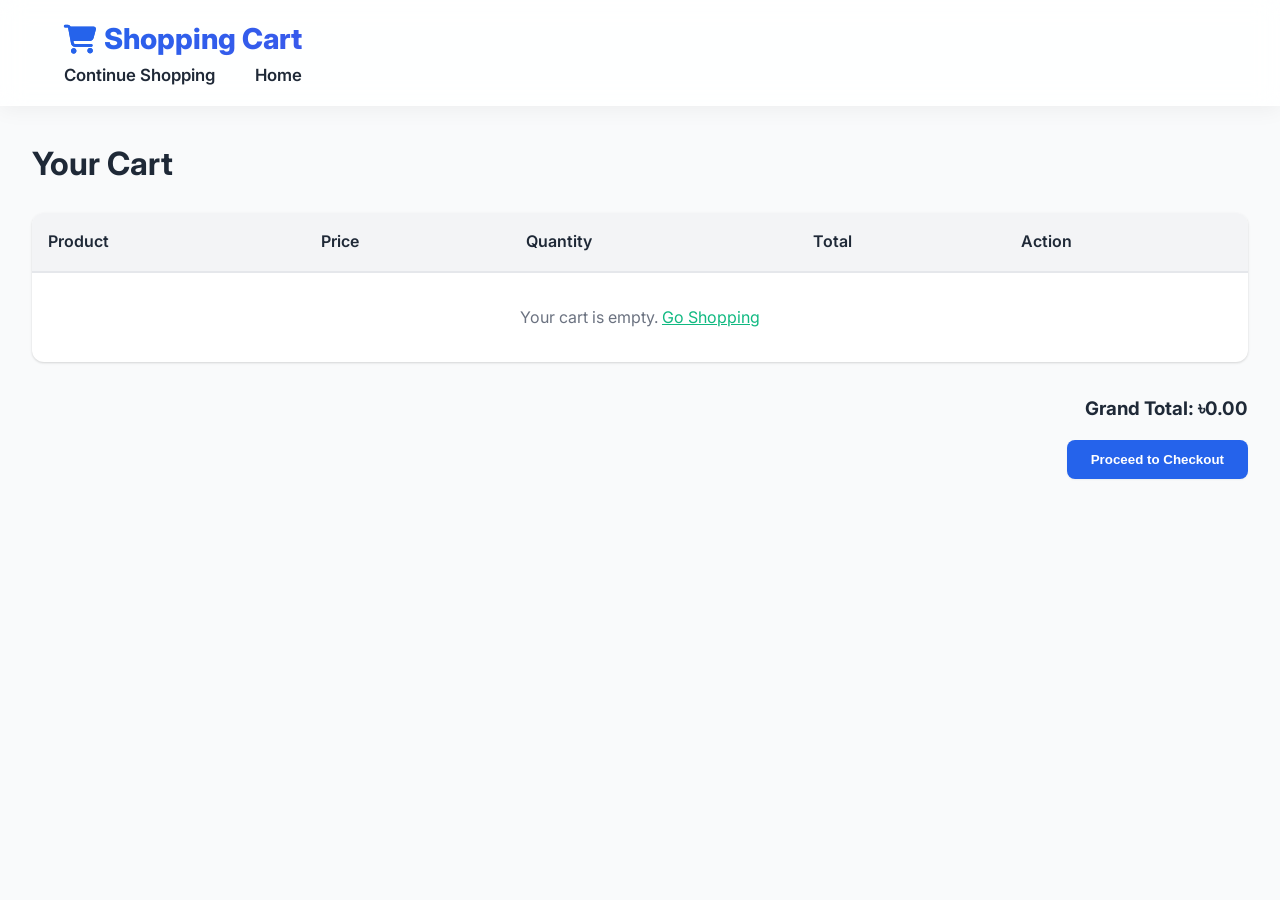
<file: src/main/resources/static/cart.html>
<!DOCTYPE html>
<html lang="en">

<head>
    <meta charset="UTF-8">
    <meta name="viewport" content="width=device-width, initial-scale=1.0">
    <title>Shopping Cart - Pets Care</title>
    <link href="https://fonts.googleapis.com/css2?family=Inter:wght@400;500;600;700&display=swap" rel="stylesheet">
    <link rel="stylesheet" href="https://cdnjs.cloudflare.com/ajax/libs/font-awesome/6.4.0/css/all.min.css">
    <link rel="stylesheet" href="style.css">
</head>

<body>
    <header>
        <div class="logo"><i class="fa-solid fa-cart-shopping"></i> Shopping Cart</div>
        <nav>
            <ul>
                <li><a href="/shop.html">Continue Shopping</a></li>
                <li><a href="/">Home</a></li>
            </ul>
        </nav>
    </header>

    <div class="dashboard-container">
        <h2 style="margin-bottom: 1.5rem;">Your Cart</h2>

        <table class="data-table">
            <thead>
                <tr>
                    <th>Product</th>
                    <th>Price</th>
                    <th>Quantity</th>
                    <th>Total</th>
                    <th>Action</th>
                </tr>
            </thead>
            <tbody id="cartTable">
                <!-- Items will be loaded here -->
            </tbody>
        </table>

        <div style="margin-top: 2rem; text-align: right;">
            <h3>Grand Total: <span id="cartTotal">৳0.00</span></h3>
            <button onclick="openCheckoutModal()" class="btn-submit" style="margin-top: 1rem;">Proceed to
                Checkout</button>
        </div>
    </div>

    <!-- Checkout Modal -->
    <div id="checkoutModal" class="modal">
        <div class="login-box" style="max-width: 500px; width: 90%; padding: 2.5rem; border-radius: 1rem;">
            <span class="close-modal" onclick="closeCheckoutModal()" style="top: 1.5rem; right: 1.5rem;">&times;</span>
            <div style="text-align: center; margin-bottom: 2rem;">
                <h2 class="mb-2" style="font-size: 1.8rem; color: var(--text-primary);">Checkout</h2>
                <p class="text-muted">Complete your order details below.</p>
            </div>

            <form onsubmit="submitCheckout(event)">
                <div class="form-group">
                    <label style="font-weight: 500; margin-bottom: 0.5rem; display: block;">Full Name</label>
                    <div style="position: relative;">
                        <i class="fa-solid fa-user"
                            style="position: absolute; left: 1rem; top: 50%; transform: translateY(-50%); color: var(--text-muted);"></i>
                        <input type="text" name="name" required placeholder="Receiver's Name"
                            style="padding-left: 2.5rem; border-radius: 0.5rem; border: 1px solid #e5e7eb; width: 100%; padding-top: 0.75rem; padding-bottom: 0.75rem;">
                    </div>
                </div>
                <div class="form-group">
                    <label style="font-weight: 500; margin-bottom: 0.5rem; display: block;">Phone Number</label>
                    <div style="position: relative;">
                        <i class="fa-solid fa-phone"
                            style="position: absolute; left: 1rem; top: 50%; transform: translateY(-50%); color: var(--text-muted);"></i>
                        <input type="tel" name="phone" required placeholder="01XXXXXXXXX"
                            style="padding-left: 2.5rem; border-radius: 0.5rem; border: 1px solid #e5e7eb; width: 100%; padding-top: 0.75rem; padding-bottom: 0.75rem;">
                    </div>
                </div>
                <div class="form-group">
                    <label style="font-weight: 500; margin-bottom: 0.5rem; display: block;">Delivery Address</label>
                    <div style="position: relative;">
                        <i class="fa-solid fa-location-dot"
                            style="position: absolute; left: 1rem; top: 1rem; color: var(--text-muted);"></i>
                        <textarea name="location" rows="3" required placeholder="Full Address..."
                            style="padding-left: 2.5rem; border-radius: 0.5rem; border: 1px solid #e5e7eb; width: 100%; padding-top: 0.75rem;"></textarea>
                    </div>
                </div>
                <div class="form-group">
                    <label style="font-weight: 500; margin-bottom: 0.5rem; display: block;">Payment Method</label>
                    <div style="display:grid; grid-template-columns: 1fr 1fr; gap:1rem; margin-top:0.5rem;">
                        <label
                            style="display:flex; align-items:center; gap:0.5rem; cursor:pointer; border: 1px solid #e5e7eb; padding: 1rem; border-radius: 0.5rem; transition: all 0.2s;"
                            class="payment-option">
                            <input type="radio" name="paymentMethod" value="COD" checked
                                style="accent-color: var(--primary);">
                            <div>
                                <div style="font-weight: 600; font-size: 0.9rem;">Cash on Delivery</div>
                                <div style="font-size: 0.75rem; color: var(--text-muted);">Pay when received</div>
                            </div>
                        </label>
                        <label
                            style="display:flex; align-items:center; gap:0.5rem; cursor:pointer; border: 1px solid #e5e7eb; padding: 1rem; border-radius: 0.5rem; transition: all 0.2s;"
                            class="payment-option">
                            <input type="radio" name="paymentMethod" value="SSLCommerz"
                                style="accent-color: var(--primary);">
                            <div>
                                <div style="font-weight: 600; font-size: 0.9rem;">Online Payment</div>
                                <div style="font-size: 0.75rem; color: var(--text-muted);">Cards, bKash, etc.</div>
                            </div>
                        </label>
                    </div>
                </div>
                <button type="submit" class="btn-primary"
                    style="width:100%; padding: 1rem; font-size: 1rem; margin-top: 1rem;">
                    Place Order <i class="fa-solid fa-arrow-right" style="margin-left: 0.5rem;"></i>
                </button>
            </form>
        </div>
    </div>

    <script>
        let total = 0;

        loadCart();

        function loadCart() {
            const cart = JSON.parse(localStorage.getItem('cart') || '[]');
            const tbody = document.getElementById('cartTable');
            total = 0;

            if (cart.length === 0) {
                tbody.innerHTML = '<tr><td colspan="5" style="text-align:center; padding: 2rem;">Your cart is empty. <a href="shop.html" style="color:var(--secondary);">Go Shopping</a></td></tr>';
                document.getElementById('cartTotal').textContent = '৳0.00';
                return;
            }

            tbody.innerHTML = cart.map((item, index) => {
                const itemTotal = item.price * item.quantity;
                total += itemTotal;
                return `
                    <tr>
                        <td>
                            <div style="display:flex; align-items:center; gap:1rem;">
                                ${item.image ? `<img src="${item.image}" style="width:50px; height:50px; object-fit:cover; border-radius:4px;">` : '<div style="width:50px; height:50px; background:#eee; border-radius:4px; display:flex; align-items:center; justify-content:center;"><i class="fa-solid fa-box"></i></div>'}
                                <span>${item.name}</span>
                            </div>
                        </td>
                        <td>৳${item.price.toFixed(2)}</td>
                        <td>
                            <div style="display:flex; align-items:center; gap:0.5rem;">
                                <button onclick="changeQty(${index}, -1)" class="action-btn" style="width:24px; height:24px; padding:0; display:flex; align-items:center; justify-content:center;">-</button>
                                <span>${item.quantity}</span>
                                <button onclick="changeQty(${index}, 1)" class="action-btn" style="width:24px; height:24px; padding:0; display:flex; align-items:center; justify-content:center;">+</button>
                            </div>
                        </td>
                        <td>৳${itemTotal.toFixed(2)}</td>
                        <td>
                            <button onclick="removeItem(${index})" class="action-btn btn-delete" style="padding:0.3rem 0.6rem;"><i class="fa-solid fa-trash"></i></button>
                        </td>
                    </tr>
                `;
            }).join('');

            document.getElementById('cartTotal').textContent = '৳' + total.toFixed(2);
        }

        function changeQty(index, delta) {
            const cart = JSON.parse(localStorage.getItem('cart') || '[]');
            cart[index].quantity += delta;
            if (cart[index].quantity < 1) cart[index].quantity = 1;
            localStorage.setItem('cart', JSON.stringify(cart));
            loadCart();
        }

        function removeItem(index) {
            const cart = JSON.parse(localStorage.getItem('cart') || '[]');
            cart.splice(index, 1);
            localStorage.setItem('cart', JSON.stringify(cart));
            loadCart();
        }

        function openCheckoutModal() {
            const cart = JSON.parse(localStorage.getItem('cart') || '[]');
            if (cart.length === 0) {
                alert("Cart is empty!");
                return;
            }
            document.getElementById('checkoutModal').classList.add('active');
        }

        function closeCheckoutModal() {
            document.getElementById('checkoutModal').classList.remove('active');
        }

        function submitCheckout(e) {
            e.preventDefault();
            const formData = new FormData(e.target);
            const data = Object.fromEntries(formData.entries());

            const cart = JSON.parse(localStorage.getItem('cart') || '[]');
            data.items = JSON.stringify(cart);
            data.total = total;

            fetch('/api/shop/checkout', {
                method: 'POST',
                headers: { 'Content-Type': 'application/json' },
                body: JSON.stringify(data)
            })
                .then(res => res.json())
                .then(res => {
                    if (res.success) {
                        if (res.redirectUrl) {
                            // Redirect to SSLCommerz
                            window.location.href = res.redirectUrl;
                        } else {
                            alert("Order placed successfully! You will receive an SMS confirmation.");
                            localStorage.removeItem('cart');
                            window.location.href = '/shop.html';
                        }
                    } else {
                        alert("Checkout failed: " + res.message);
                    }
                });
        }
    </script>
</body>

</html>
</file>
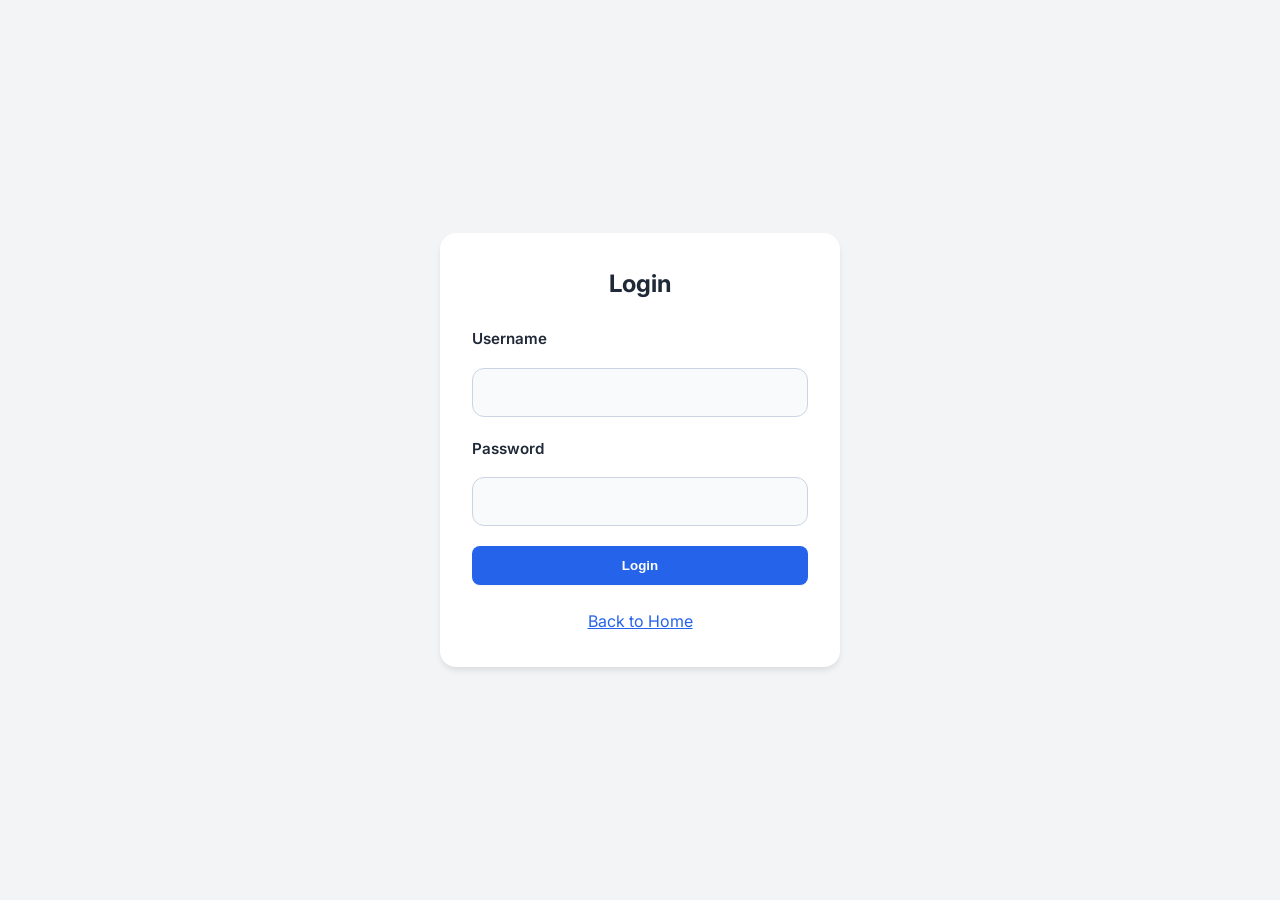
<file: src/main/resources/static/login.html>
<!DOCTYPE html>
<html lang="en">

<head>
    <meta charset="UTF-8">
    <meta name="viewport" content="width=device-width, initial-scale=1.0">
    <title>Login - Pets Care Hospital</title>
    <link href="https://fonts.googleapis.com/css2?family=Inter:wght@400;500;600;700&display=swap" rel="stylesheet">
    <link rel="stylesheet" href="style.css">
    <style>
        body {
            display: flex;
            justify-content: center;
            align-items: center;
            min-height: 100vh;
            background: var(--bg-light);
        }

        .login-container {
            background: white;
            padding: 2rem;
            border-radius: 1rem;
            box-shadow: 0 4px 6px -1px rgba(0, 0, 0, 0.1);
            width: 100%;
            max-width: 400px;
        }
    </style>
</head>

<body>
    <div class="login-container">
        <h2 class="text-center mb-3">Login</h2>
        <form action="/login" method="post">
            <div class="form-group">
                <label>Username</label>
                <input type="text" name="username" required class="form-control">
            </div>
            <div class="form-group">
                <label>Password</label>
                <input type="password" name="password" required class="form-control">
            </div>
            <button type="submit" class="btn-submit" style="width:100%">Login</button>
        </form>
        <p class="text-center mt-3">
            <a href="/index.html" style="color:var(--primary);">Back to Home</a>
        </p>
    </div>
</body>

</html>
</file>
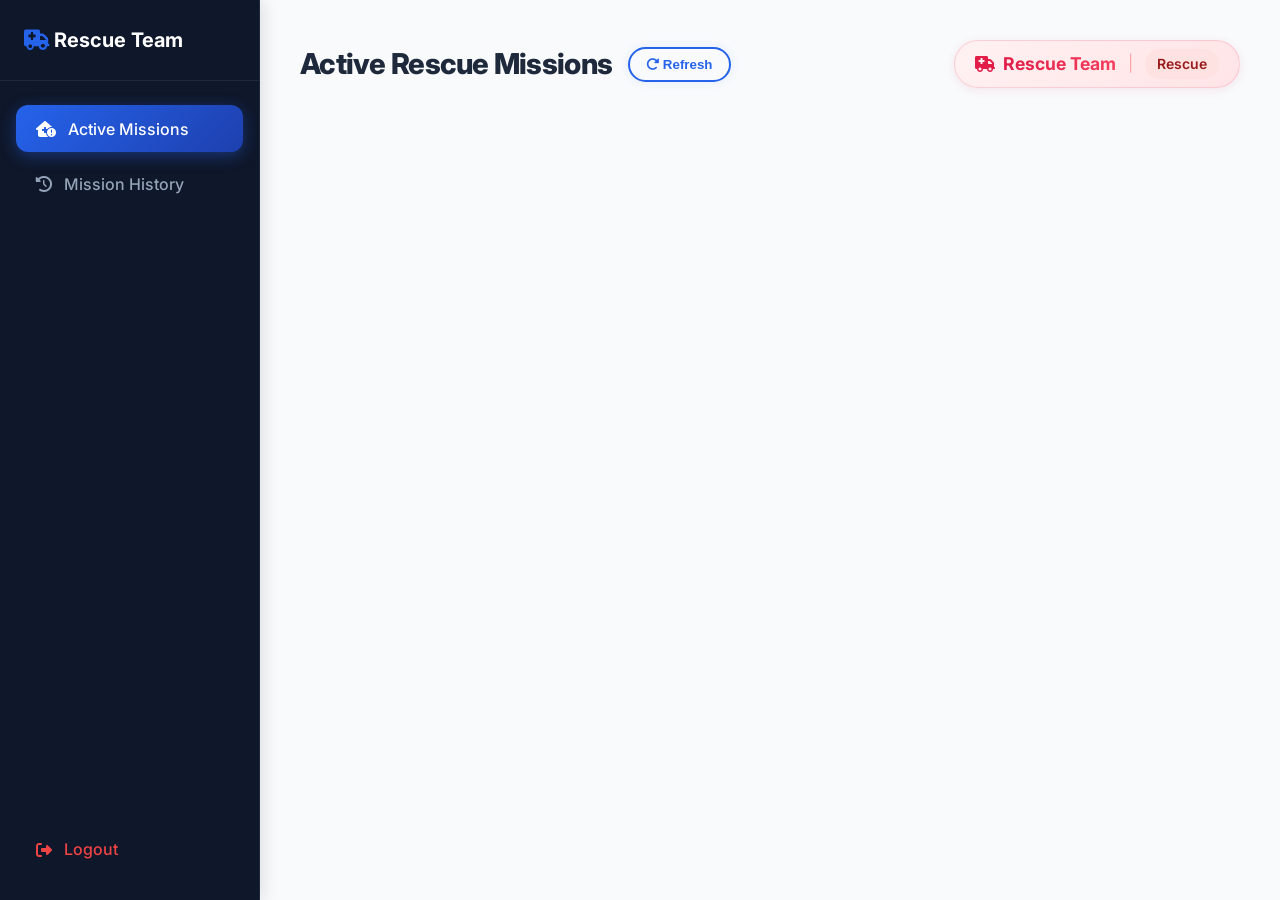
<file: src/main/resources/static/rescue.html>
<!DOCTYPE html>
<html lang="en">

<head>
    <meta charset="UTF-8">
    <meta name="viewport" content="width=device-width, initial-scale=1.0">
    <title>Rescue Dashboard - Pets Care</title>
    <link href="https://fonts.googleapis.com/css2?family=Inter:wght@400;500;600;700&display=swap" rel="stylesheet">
    <link rel="stylesheet" href="https://cdnjs.cloudflare.com/ajax/libs/font-awesome/6.4.0/css/all.min.css">
    <link rel="stylesheet" href="style.css">
    <style>
        .user-highlight {
            background: linear-gradient(135deg, #fff1f2, #ffe4e6);
            padding: 0.5rem 1.25rem;
            border-radius: 999px;
            box-shadow: 0 2px 10px rgba(225, 29, 72, 0.1);
            border: 1px solid rgba(225, 29, 72, 0.15);
            display: flex;
            align-items: center;
            gap: 0.5rem;
        }
        .user-highlight .name-text {
            background: linear-gradient(90deg, #e11d48, #f43f5e);
            -webkit-background-clip: text;
            -webkit-text-fill-color: transparent;
            font-weight: 700;
            font-size: 1.1rem;
        }
    </style>
</head>

<body>
    <div class="admin-layout">
        <!-- Sidebar -->
        <aside class="sidebar">
            <div class="sidebar-header">
                <div class="logo"><i class="fa-solid fa-truck-medical"></i> Rescue Team</div>
            </div>
            <nav class="sidebar-nav">
                <button class="nav-item active" onclick="showSection('active')"><i
                        class="fa-solid fa-house-medical-circle-exclamation"></i> Active Missions</button>
                <button class="nav-item" onclick="showSection('history')"><i class="fa-solid fa-clock-rotate-left"></i>
                    Mission History</button>
                <div style="flex:1"></div>
                <a href="/logout" class="nav-item" style="color: var(--danger);"><i
                        class="fa-solid fa-right-from-bracket"></i> Logout</a>
            </nav>
        </aside>

        <!-- Main Content -->
        <main class="main-content">
            <!-- Active Missions -->
            <div id="active" class="section active">
                <div class="header-bar" style="display: flex; justify-content: space-between; align-items: center;">
                    <div style="display: flex; align-items: center; gap: 1rem;">
                        <h1 class="page-title">Active Rescue Missions</h1>
                        <button onclick="loadMissions()" class="btn-login" style="padding: 0.5rem 1rem;"><i class="fa-solid fa-rotate-right"></i> Refresh</button>
                    </div>
                    <div class="user-info user-highlight">
                        <i class="fa-solid fa-truck-medical" style="color: #e11d48;"></i>
                        <span class="rescueNameDisplay name-text">Rescue Team</span> 
                        <span style="color: #fda4af; margin: 0 4px;">|</span>
                        <span class="badge badge-danger">Rescue</span>
                    </div>
                </div>
                <div class="services" id="activeGrid" style="padding:0;">
                    <!-- Missions go here -->
                </div>
            </div>

            <!-- History -->
            <div id="history" class="section" style="display:none;">
                <div class="header-bar" style="display: flex; justify-content: space-between; align-items: center;">
                    <h1 class="page-title">Mission History</h1>
                    <div class="user-info user-highlight">
                        <i class="fa-solid fa-truck-medical" style="color: #e11d48;"></i>
                        <span class="rescueNameDisplay name-text">Rescue Team</span> 
                        <span style="color: #fda4af; margin: 0 4px;">|</span>
                        <span class="badge badge-danger">Rescue</span>
                    </div>
                </div>
                <div class="services" id="historyGrid" style="padding:0;">
                    <!-- History goes here -->
                </div>
            </div>
        </main>
    </div>

    <script>
        // Initial Load
        loadMissions();
        setInterval(loadMissions, 30000); // Auto refresh every 30s

        function showSection(id) {
            document.querySelectorAll('.section').forEach(el => el.style.display = 'none');
            document.getElementById(id).style.display = 'block';

            document.querySelectorAll('.nav-item').forEach(el => el.classList.remove('active'));
            event.target.classList.add('active');
        }

        function getCookie(name) {
            const value = `; ${document.cookie}`;
            const parts = value.split(`; ${name}=`);
            if (parts.length === 2) return parts.pop().split(';').shift();
            return null;
        }

        const username = getCookie('user');
        const rawFullName = getCookie('fullName');
        
        let displayName = username || 'Rescue Team';
        if(rawFullName) {
            displayName = decodeURIComponent(rawFullName.replace(/\+/g, ' '));
        }

        document.querySelectorAll('.rescueNameDisplay').forEach(el => el.textContent = displayName);

        function loadMissions() {
            const rescueId = getCookie('rescueId');
            if (!rescueId) {
                console.error("No rescueId found");
                return;
            }

            fetch(`/api/rescue/${rescueId}/missions`)
                .then(res => res.json())
                .then(data => {
                    const activeGrid = document.getElementById('activeGrid');
                    const historyGrid = document.getElementById('historyGrid');

                    const active = data.filter(m => m.status === 'RescueRequested');
                    const history = data.filter(m => m.status !== 'RescueRequested');

                    if (active.length === 0) {
                        activeGrid.innerHTML = '<p class="text-muted">No active rescue missions.</p>';
                    } else {
                        activeGrid.innerHTML = active.map(m => `
                            <div class="card">
                                <span class="badge badge-danger mb-2">URGENT</span>
                                <h3>${m.category} Emergency</h3>
                                <p class="mb-1"><i class="fa-solid fa-location-dot"></i> ${m.area} - ${m.location}</p>
                                <p class="mb-1"><i class="fa-solid fa-phone"></i> ${m.phone}</p>
                                <p class="mb-2 p-2" style="background:var(--bg-light); border-radius:0.5rem;">${m.desc}</p>
                                <button onclick="completeRescue(${m.id})" class="btn-primary" style="width:100%; background:var(--secondary);"><i class="fa-solid fa-check-circle"></i> Mark as Rescued</button>
                            </div>
                        `).join('');
                    }

                    if (history.length === 0) {
                        historyGrid.innerHTML = '<p class="text-muted">No mission history.</p>';
                    } else {
                        historyGrid.innerHTML = history.map(m => `
                            <div class="card" style="opacity:0.8;">
                                <div style="display:flex; justify-content:space-between;">
                                    <h3>${m.category}</h3>
                                    <div class="badge badge-success" style="background-color: var(--secondary);">Completed</div>
                                </div>
                                <p class="mb-1"><i class="fa-solid fa-location-dot"></i> ${m.area}</p>
                                <p class="text-muted" style="font-size:0.9rem;">${m.desc}</p>
                                <p style="font-size:0.8rem; margin-top:5px;"><strong>Status:</strong> ${m.status}</p>
                            </div>
                        `).join('');
                    }
                });
        }

        function completeRescue(id) {
            if (!confirm('Confirm animal has been rescued and brought to hospital?')) return;

            fetch(`/api/rescue/complete/${id}`, { method: 'POST' })
                .then(res => res.json())
                .then(data => {
                    if (data.success) {
                        alert('Mission completed! Good job.');
                        loadMissions();
                    }
                });
        }
    </script>
</body>

</html>
</file>
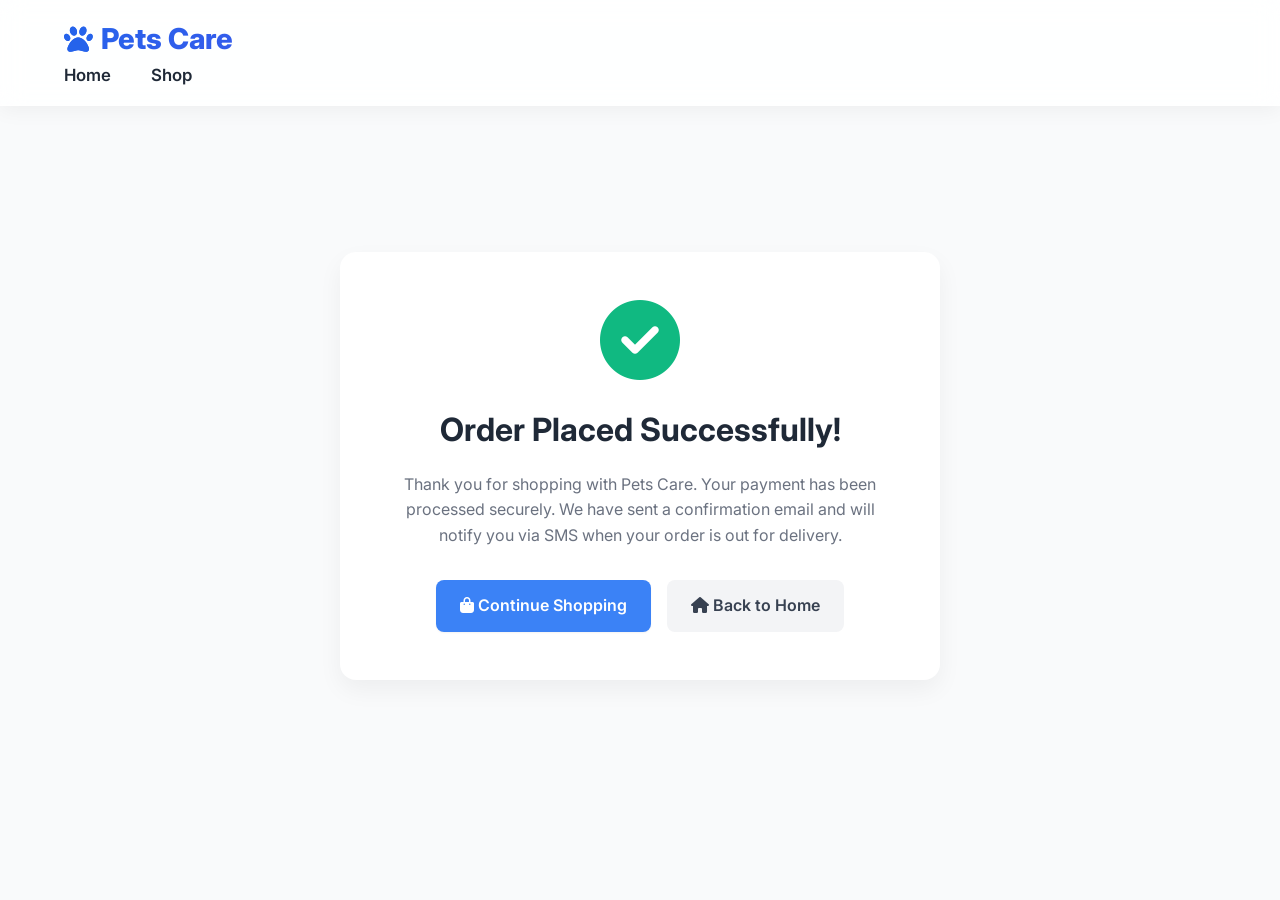
<file: src/main/resources/static/thank_you.html>
<!DOCTYPE html>
<html lang="en">

<head>
    <meta charset="UTF-8">
    <meta name="viewport" content="width=device-width, initial-scale=1.0">
    <title>Thank You - Pets Care</title>
    <link href="https://fonts.googleapis.com/css2?family=Inter:wght@400;500;600;700&display=swap" rel="stylesheet">
    <link rel="stylesheet" href="https://cdnjs.cloudflare.com/ajax/libs/font-awesome/6.4.0/css/all.min.css">
    <link rel="stylesheet" href="style.css">
    <style>
        .thank-you-container {
            display: flex;
            flex-direction: column;
            align-items: center;
            justify-content: center;
            min-height: 80vh;
            text-align: center;
            padding: 2rem;
        }

        .success-icon {
            font-size: 5rem;
            color: var(--success);
            margin-bottom: 1.5rem;
            animation: bounceIn 0.5s;
        }

        @keyframes bounceIn {
            0% {
                transform: scale(0);
                opacity: 0;
            }

            60% {
                transform: scale(1.1);
            }

            100% {
                transform: scale(1);
                opacity: 1;
            }
        }
    </style>
</head>

<body>
    <header>
        <div class="logo"><i class="fa-solid fa-paw"></i> Pets Care</div>
        <nav>
            <ul>
                <li><a href="/">Home</a></li>
                <li><a href="/shop.html">Shop</a></li>
            </ul>
        </nav>
    </header>

    <div class="thank-you-container">
        <div
            style="background: white; padding: 3rem; border-radius: 1rem; box-shadow: 0 10px 25px rgba(0,0,0,0.05); max-width: 600px; width: 90%;">
            <i class="fa-solid fa-circle-check success-icon" style="color: #10b981;"></i>

            <!-- Dynamic Content Container -->
            <div id="messageContent">
                <h1 style="margin-bottom: 1rem; color: #1f2937; font-size: 2rem; font-weight: 700;">Success!</h1>
                <p style="color: #6b7280; margin-bottom: 2rem; line-height: 1.6;">Process completed successfully.</p>
            </div>

            <div style="display: flex; gap: 1rem; justify-content: center; flex-wrap: wrap;" id="actionButtons">
                <!-- Buttons will be injected here -->
            </div>
        </div>
    </div>

    <script>
        // Clear cart on successful payment return
        localStorage.removeItem('cart');

        // Dynamic Content Logic
        const params = new URLSearchParams(window.location.search);
        const type = params.get('type');
        const contentDiv = document.getElementById('messageContent');
        const btnDiv = document.getElementById('actionButtons');

        if (type === 'donation') {
            contentDiv.innerHTML = `
                <h1 style="margin-bottom: 1rem; color: #e11d48; font-size: 2rem; font-weight: 700;">Thank You for Your Kindness!</h1>
                <p style="color: #6b7280; margin-bottom: 2rem; line-height: 1.6;">
                    Your generous donation has been received. <br>Your support helps us save lives and provide better care for our animals.
                </p>
            `;
            btnDiv.innerHTML = `
                <a href="/adoption.html" class="btn-primary"
                    style="background: #e11d48; border: none; padding: 0.8rem 1.5rem; border-radius: 0.5rem; font-weight: 600; transition: all 0.3s ease;">
                    <i class="fa-solid fa-paw"></i> Adopt a Friend
                </a>
                <a href="/" class="btn-secondary"
                    style="background: #f3f4f6; color: #374151; padding: 0.8rem 1.5rem; border-radius: 0.5rem; font-weight: 600; text-decoration: none; transition: all 0.3s ease;">
                    <i class="fa-solid fa-house"></i> Home
                </a>
            `;
        } else {
            // Default to Order Success
            contentDiv.innerHTML = `
                <h1 style="margin-bottom: 1rem; color: #1f2937; font-size: 2rem; font-weight: 700;">Order Placed Successfully!</h1>
                <p style="color: #6b7280; margin-bottom: 2rem; line-height: 1.6;">
                    Thank you for shopping with Pets Care. Your payment has been processed securely.
                    We have sent a confirmation email and will notify you via SMS when your order is out for delivery.
                </p>
            `;
            btnDiv.innerHTML = `
                <a href="/shop.html" class="btn-primary"
                    style="background: #3b82f6; border: none; padding: 0.8rem 1.5rem; border-radius: 0.5rem; font-weight: 600; transition: all 0.3s ease;">
                    <i class="fa-solid fa-bag-shopping"></i> Continue Shopping
                </a>
                <a href="/" class="btn-secondary"
                    style="background: #f3f4f6; color: #374151; padding: 0.8rem 1.5rem; border-radius: 0.5rem; font-weight: 600; text-decoration: none; transition: all 0.3s ease;">
                    <i class="fa-solid fa-house"></i> Back to Home
                </a>
            `;
        }
    </script>
</body>

</html>
</file>
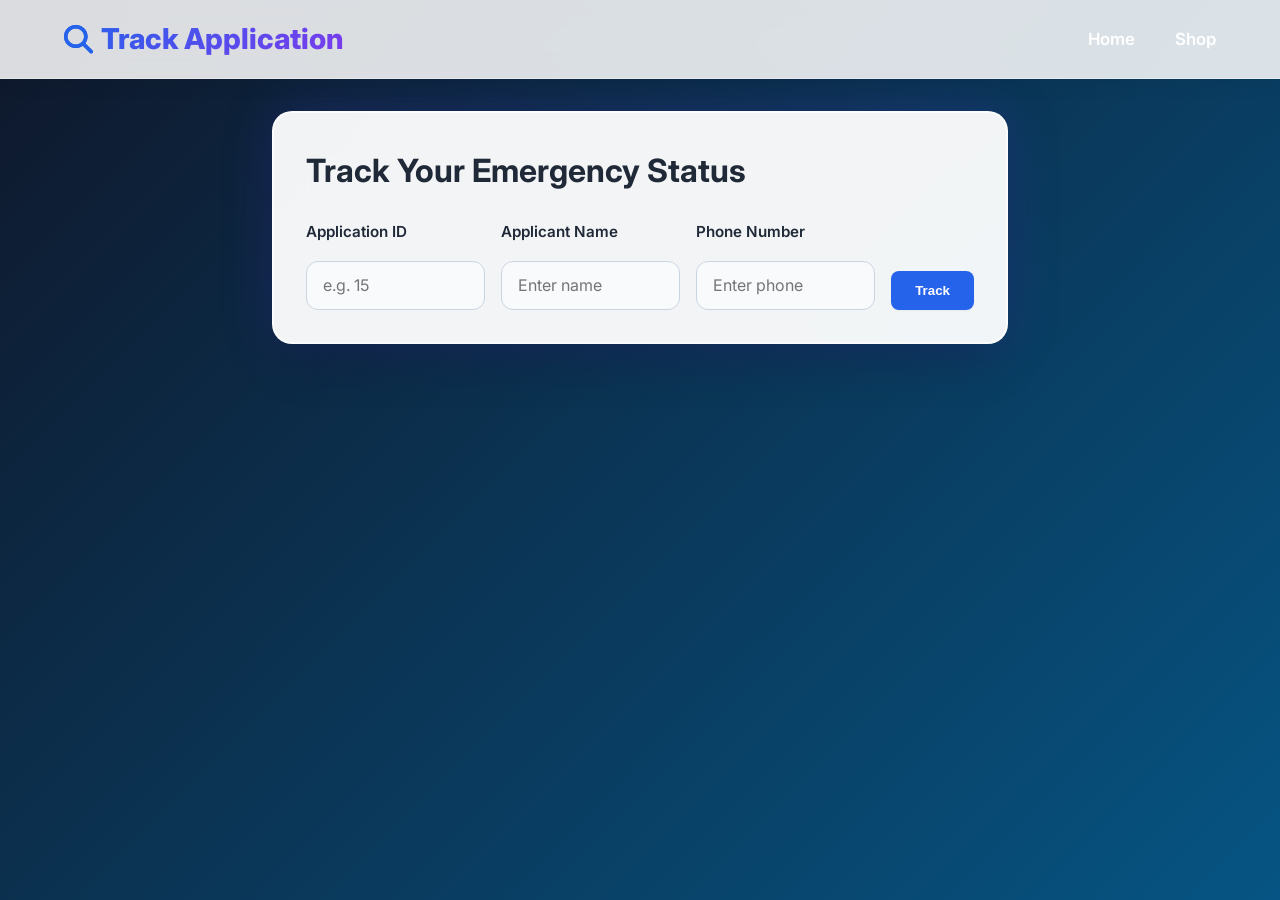
<file: src/main/resources/static/track.html>
<!DOCTYPE html>
<html lang="en">

<head>
    <meta charset="UTF-8">
    <meta name="viewport" content="width=device-width, initial-scale=1.0">
    <title>Track Status - Pets Care</title>
    <link href="https://fonts.googleapis.com/css2?family=Inter:wght@400;500;600;700&display=swap" rel="stylesheet">
    <link rel="stylesheet" href="https://cdnjs.cloudflare.com/ajax/libs/font-awesome/6.4.0/css/all.min.css">
    <link rel="stylesheet" href="style.css">
    <style>
        body {
            background: linear-gradient(-45deg, #022c22, #0f766e, #0369a1, #0f172a);
            background-size: 400% 400%;
            animation: radarBG 15s ease infinite;
            min-height: 100vh;
            overflow-x: hidden;
        }

        @keyframes radarBG {
            0% { background-position: 0% 50%; }
            50% { background-position: 100% 50%; }
            100% { background-position: 0% 50%; }
        }

        .paw-track {
            position: absolute;
            color: rgba(255, 255, 255, 0.15);
            font-size: 3.5rem;
            z-index: 0;
            opacity: 0;
            animation: walkTrack 7s linear infinite;
            pointer-events: none;
        }

        @keyframes walkTrack {
            0% { opacity: 0; transform: scale(0.5) rotate(45deg); }
            10% { opacity: 1; transform: scale(1) rotate(45deg); }
            30% { opacity: 0; transform: scale(1.1) rotate(45deg); }
            100% { opacity: 0; transform: scale(1.1) rotate(45deg); }
        }

        .logo, nav a {
            color: white !important;
        }

        .card {
            background: rgba(255, 255, 255, 0.95) !important;
            backdrop-filter: blur(20px) !important;
            border: 2px solid rgba(255, 255, 255, 0.8) !important;
            box-shadow: 0 0 50px rgba(67, 56, 202, 0.25), 0 25px 50px -12px rgba(0, 0, 0, 0.25) !important;
        }

        .timeline {
            position: relative;
            padding-left: 2rem;
            border-left: 2px solid var(--border-color);
            margin: 2rem 0;
        }

        .timeline-item {
            position: relative;
            margin-bottom: 2rem;
        }

        .timeline-dot {
            position: absolute;
            left: -2.6rem;
            width: 1.2rem;
            height: 1.2rem;
            background: var(--bg-white);
            border: 3px solid var(--text-muted);
            border-radius: 50%;
            transition: all 0.3s;
        }

        .timeline-item.active .timeline-dot {
            border-color: var(--primary);
            background: var(--primary);
            box-shadow: 0 0 0 4px rgba(37, 99, 235, 0.2);
        }

        .timeline-item.completed .timeline-dot {
            border-color: var(--secondary);
            background: var(--secondary);
        }

        .timeline-content {
            background: var(--bg-white);
            padding: 1.5rem;
            border-radius: 0.75rem;
            box-shadow: var(--shadow);
            border: 1px solid var(--border-color);
        }
    </style>
</head>

<body>
    <!-- Theme Effects for Background: Walking Paw Tracks -->
    <div class="paw-track" style="bottom: 10%; left: 5%; animation-delay: 0s; margin-left: 0;"><i class="fa-solid fa-paw"></i></div>
    <div class="paw-track" style="bottom: 25%; left: 20%; animation-delay: 1s; margin-left: 4rem;"><i class="fa-solid fa-paw"></i></div>
    <div class="paw-track" style="bottom: 40%; left: 35%; animation-delay: 2s; margin-left: 0;"><i class="fa-solid fa-paw"></i></div>
    <div class="paw-track" style="bottom: 55%; left: 50%; animation-delay: 3s; margin-left: 4rem;"><i class="fa-solid fa-paw"></i></div>
    <div class="paw-track" style="bottom: 70%; left: 65%; animation-delay: 4s; margin-left: 0;"><i class="fa-solid fa-paw"></i></div>
    <div class="paw-track" style="bottom: 85%; left: 80%; animation-delay: 5s; margin-left: 4rem;"><i class="fa-solid fa-paw"></i></div>


    <header>
        <div style="display:flex; justify-content:space-between; align-items:center;">
            <div class="logo"><i class="fa-solid fa-magnifying-glass"></i> Track Application</div>
            <nav>
                <ul>
                    <li><a href="/">Home</a></li>
                    <li><a href="/shop.html">Shop</a></li>
                </ul>
            </nav>
        </div>
    </header>

    <div class="dashboard-container" style="max-width:800px;">
        <div class="card mb-4">
            <h2 class="mb-3">Track Your Emergency Status</h2>
            <div style="display:grid; grid-template-columns: 1fr 1fr 1fr auto; gap:1rem; align-items:end;">
                <div class="form-group" style="margin:0;">
                    <label>Application ID</label>
                    <input type="text" id="trackId" placeholder="e.g. 15">
                </div>
                <div class="form-group" style="margin:0;">
                    <label>Applicant Name</label>
                    <input type="text" id="trackName" placeholder="Enter name">
                </div>
                <div class="form-group" style="margin:0;">
                    <label>Phone Number</label>
                    <input type="text" id="trackPhone" placeholder="Enter phone">
                </div>
                <button onclick="trackStatus()" class="btn-primary">Track</button>
            </div>
        </div>

        <div id="resultArea" style="display:none;">
            <div class="timeline" id="timeline">
                <!-- Timeline items will be injected here -->
            </div>
        </div>
    </div>

    <script>
        function trackStatus() {
            const id = document.getElementById('trackId').value;
            const name = document.getElementById('trackName').value;
            const phone = document.getElementById('trackPhone').value;

            if (!id && (!name || !phone)) {
                alert('Please enter Application ID OR (Name + Phone Number)');
                return;
            }

            fetch('/api/track', {
                method: 'POST',
                headers: { 'Content-Type': 'application/json' },
                body: JSON.stringify({ id: id, name: name, phone: phone })
            })
                .then(res => res.json())
                .then(data => {
                    if (data.success === false) {
                        alert(data.message || 'No application found with these details.');
                        return;
                    }

                    // Success - show timeline
                    renderTimeline(data);
                    document.getElementById('resultArea').style.display = 'block';

                    // Start polling
                    if (window.pollInterval) clearInterval(window.pollInterval);
                    window.pollInterval = setInterval(() => trackStatus(), 10000);
                })
                .catch(err => {
                    alert('Error fetching tracking data');
                    console.error(err);
                });
        }

        function renderTimeline(app) {
            const steps = [
                { status: 'Emergency Submitted', label: 'Emergency Submitted', desc: 'Your application has been received.' },
                { status: 'RescueRequested', label: 'Rescue Team Dispatched', desc: 'A rescue team is on the way to your location.' },
                { status: 'Rescued', label: 'Animal Rescued', desc: 'The animal has been safely rescued.' },
                { status: 'Under Treatment', label: 'Under Treatment', desc: 'A doctor has been assigned and treatment has started.' },
                { status: 'Completed', label: 'Healthy & Recovered', desc: 'The animal has fully recovered!' }
            ];

            // Determine which step is currently active based on the status
            let activeIndex = 0;
            const currentStatus = app.status || 'Emergency Submitted';

            // Map status to index
            if (currentStatus === 'Emergency Submitted' || currentStatus === 'Pending') {
                activeIndex = 0;
            } else if (currentStatus === 'RescueRequested') {
                activeIndex = 1;
            } else if (currentStatus === 'Rescued') {
                activeIndex = 2;
            } else if (currentStatus === 'Under Treatment') {
                activeIndex = 3;
            } else if (currentStatus === 'Completed') {
                activeIndex = 4;
            } else {
                // For any other status, default to showing "Emergency Submitted"
                console.log('Unknown status:', currentStatus, '- defaulting to Emergency Submitted');
                activeIndex = 0;
            }

            const html = steps.map((step, index) => {
                let className = 'timeline-item';
                if (index < activeIndex) className += ' completed';
                if (index === activeIndex) className += ' active';

                return `
                    <div class="${className}">
                        <div class="timeline-dot"></div>
                        <div class="timeline-content">
                            <h3 style="margin-bottom:0.5rem; color:${index === activeIndex ? 'var(--primary)' : 'inherit'}">${step.label}</h3>
                            <p class="text-muted">${step.desc}</p>
                            ${index === activeIndex && app.updated ? `<p class="mt-2 text-muted" style="font-size:0.85rem;">Last updated: ${app.updated}</p>` : ''}
                            ${index === activeIndex ? `<p class="mt-2" style="font-size:0.85rem; font-weight:600; color:var(--primary);">Current Status: ${currentStatus}</p>` : ''}
                        </div>
                    </div>
                `;
            }).join('');

            document.getElementById('timeline').innerHTML = html;
        }
    </script>
</body>

</html>
</file>
<file: src/main/resources/static/style.css>
* {
    margin: 0;
    padding: 0;
    box-sizing: border-box;
}

:root {
    /* Professional White Theme */
    --primary: #2563eb;
    --primary-dark: #1e40af;
    --primary-light: #3b82f6;
    --secondary: #10b981;
    --success: #10b981;
    --danger: #ef4444;
    --warning: #f59e0b;
    --text-primary: #1f2937;
    --text-secondary: #6b7280;
    --text-muted: #9ca3af;
    --bg-white: #ffffff;
    --bg-gray: #f9fafb;
    --bg-light: #f3f4f6;
    --border-color: #e5e7eb;
    --shadow-sm: 0 1px 2px 0 rgba(0, 0, 0, 0.05);
    --shadow: 0 1px 3px 0 rgba(0, 0, 0, 0.1), 0 1px 2px 0 rgba(0, 0, 0, 0.06);
    --shadow-md: 0 4px 6px -1px rgba(0, 0, 0, 0.1), 0 2px 4px -1px rgba(0, 0, 0, 0.06);
    --shadow-lg: 0 10px 15px -3px rgba(0, 0, 0, 0.1), 0 4px 6px -2px rgba(0, 0, 0, 0.05);
}

body {
    font-family: 'Inter', -apple-system, BlinkMacSystemFont, 'Segoe UI', Roboto, sans-serif;
    background: var(--bg-gray);
    color: var(--text-primary);
    line-height: 1.6;
}

/* Header */
header {
    background: rgba(255, 255, 255, 0.85);
    backdrop-filter: blur(12px);
    -webkit-backdrop-filter: blur(12px);
    padding: 1rem 5%;
    box-shadow: 0 4px 20px rgba(0, 0, 0, 0.05);
    position: sticky;
    top: 0;
    z-index: 100;
    border-bottom: 1px solid rgba(255, 255, 255, 0.3);
}

header .logo {
    font-size: 1.8rem;
    font-weight: 800;
    background: linear-gradient(135deg, var(--primary) 0%, #7c3aed 100%);
    -webkit-background-clip: text;
    background-clip: text;
    -webkit-text-fill-color: transparent;
    display: flex;
    align-items: center;
    gap: 0.5rem;
}

header .logo i {
    -webkit-text-fill-color: var(--primary);
}

nav ul {
    list-style: none;
    display: flex;
    gap: 2.5rem;
    align-items: center;
}

nav a {
    text-decoration: none;
    color: var(--text-primary);
    font-weight: 600;
    font-size: 1.05rem;
    transition: color 0.3s ease, transform 0.3s ease;
    position: relative;
    padding-bottom: 5px;
}

nav a::after {
    content: '';
    position: absolute;
    width: 0;
    height: 2.5px;
    bottom: 0;
    left: 50%;
    background-color: var(--primary);
    transition: all 0.4s cubic-bezier(0.68, -0.55, 0.265, 1.55);
    transform: translateX(-50%);
    border-radius: 2px;
}

nav a:hover {
    color: var(--primary);
    transform: translateY(-2px);
}

nav a:hover::after {
    width: 100%;
}

/* Hero Section */
/* Hero Section */
.hero {
    background: url('hero_bg.png') center/cover no-repeat fixed;
    color: white;
    padding: 8rem 5% 12rem 5%;
    text-align: center;
    position: relative;
    overflow: hidden;
    z-index: 1;
}

.hero::before {
    content: '';
    position: absolute;
    top: 0; 
    left: 0; 
    width: 100%; 
    height: 100%;
    background: linear-gradient(-45deg, #0f172a, #1e3a8a, #4338ca, #0ea5e9);
    background-size: 400% 400%;
    animation: gradientBG 15s ease infinite;
    z-index: -1;
    backdrop-filter: blur(2px);
}

@keyframes gradientBG {
    0% { background-position: 0% 50%; }
    50% { background-position: 100% 50%; }
    100% { background-position: 0% 50%; }
}

.floating-pet {
    position: absolute;
    color: rgba(255, 255, 255, 0.1);
    font-size: 5rem;
    z-index: 0;
    animation: float 8s ease-in-out infinite;
    pointer-events: none;
}

@keyframes float {
    0% { transform: translateY(0px) rotate(0deg) scale(1); }
    50% { transform: translateY(-30px) rotate(15deg) scale(1.1); }
    100% { transform: translateY(0px) rotate(0deg) scale(1); }
}

.hero::after {
    content: '';
    position: absolute;
    bottom: -50px;
    left: 0;
    width: 100%;
    height: 100px;
    background: var(--bg-gray);
    transform: skewY(-2deg);
    z-index: -1;
}

.hero-badge {
    display: inline-block;
    background: rgba(255,255,255,0.15);
    backdrop-filter: blur(5px);
    border: 1px solid rgba(255,255,255,0.3);
    padding: 0.5rem 1.25rem;
    border-radius: 2rem;
    font-size: 0.9rem;
    font-weight: 600;
    margin-bottom: 2rem;
    letter-spacing: 1px;
    text-transform: uppercase;
    box-shadow: 0 4px 15px rgba(0,0,0,0.1);
}

.hero h1 {
    font-size: 4rem;
    font-weight: 800;
    margin-bottom: 1.5rem;
    letter-spacing: -0.025em;
    text-shadow: 0 4px 20px rgba(0,0,0,0.2);
    line-height: 1.2;
}

.hero p {
    font-size: 1.25rem;
    color: #e2e8f0;
    margin-bottom: 3rem;
    max-width: 650px;
    margin-left: auto;
    margin-right: auto;
    line-height: 1.6;
}

.hero-actions {
    display: flex;
    gap: 1.5rem;
    justify-content: center;
}

.btn-hero {
    padding: 1rem 2rem;
    font-size: 1.1rem;
    font-weight: 600;
    border-radius: 3rem;
    text-decoration: none;
    transition: all 0.3s ease;
    display: inline-flex;
    align-items: center;
    gap: 0.75rem;
}

.btn-danger {
    background: #ef4444;
    color: white;
    box-shadow: 0 10px 20px -5px rgba(239, 68, 68, 0.4);
}

.btn-danger:hover {
    background: #dc2626;
    transform: translateY(-3px);
    box-shadow: 0 15px 25px -5px rgba(239, 68, 68, 0.5);
}

.btn-light {
    background: white;
    color: #1e3a8a;
    box-shadow: 0 10px 20px -5px rgba(0, 0, 0, 0.1);
}

.btn-light:hover {
    background: #f8fafc;
    transform: translateY(-3px);
    box-shadow: 0 15px 25px -5px rgba(0, 0, 0, 0.15);
}

/* Buttons */
.btn-primary,
.btn-submit {
    background: var(--primary);
    color: white;
    padding: 0.75rem 1.5rem;
    border: none;
    border-radius: 0.5rem;
    font-weight: 600;
    cursor: pointer;
    text-decoration: none;
    display: inline-block;
    transition: all 0.2s;
    box-shadow: var(--shadow-sm);
}

.btn-primary:hover,
.btn-submit:hover {
    background: var(--primary-dark);
    box-shadow: var(--shadow-md);
    transform: translateY(-1px);
}

.btn-login {
    background: transparent;
    color: var(--primary);
    padding: 0.65rem 1.5rem;
    border: 2px solid var(--primary);
    border-radius: 999px;
    font-weight: 700;
    cursor: pointer;
    text-decoration: none;
    display: inline-block;
    transition: all 0.3s cubic-bezier(0.4, 0, 0.2, 1);
    box-shadow: 0 0 10px rgba(37, 99, 235, 0.1);
}

.btn-login:hover {
    background: linear-gradient(135deg, var(--primary) 0%, #7c3aed 100%);
    border-color: transparent;
    color: white;
    box-shadow: 0 4px 15px rgba(124, 58, 237, 0.4);
    transform: translateY(-2px);
}

/* Cards */
.card {
    background: var(--bg-white);
    padding: 2rem;
    border-radius: 1.25rem;
    box-shadow: 0 10px 30px -10px rgba(0,0,0,0.08);
    transition: all 0.4s cubic-bezier(0.175, 0.885, 0.32, 1.275);
    border: 1px solid rgba(226, 232, 240, 0.8);
    position: relative;
    z-index: 2;
}

.card:hover {
    box-shadow: 0 20px 40px -15px rgba(0,0,0,0.12);
    transform: translateY(-8px);
}

.card h3 {
    color: var(--text-primary);
    font-size: 1.35rem;
    font-weight: 700;
    margin-bottom: 0.75rem;
}

.card p {
    color: var(--text-secondary);
    font-size: 1rem;
    line-height: 1.6;
}

/* Services Icons */
.icon-wrapper {
    width: 80px;
    height: 80px;
    margin: 0 auto 1.5rem;
    display: flex;
    align-items: center;
    justify-content: center;
    border-radius: 50%;
    font-size: 2.2rem;
    transition: all 0.3s ease;
}

.icon-danger { background: #fee2e2; color: var(--danger); }
.icon-primary { background: #dbeafe; color: var(--primary); }
.icon-success { background: #d1fae5; color: var(--success); }

.card:hover .icon-wrapper {
    transform: scale(1.1) rotate(5deg);
}

/* Services Grid */
.services {
    display: grid;
    grid-template-columns: repeat(auto-fit, minmax(300px, 1fr));
    gap: 2rem;
    padding: 5rem 5%;
    max-width: 1200px;
    margin: 0 auto;
}

/* Dashboard Container */
.dashboard-container {
    max-width: 1400px;
    margin: 2rem auto;
    padding: 0 2rem;
}

.dashboard-container h2 {
    color: var(--text-primary);
    margin-bottom: 1.5rem;
    font-size: 2rem;
}

/* Form Elements */
.form-group {
    margin-bottom: 1.25rem;
}

.form-group label {
    display: block;
    margin-bottom: 0.5rem;
    font-weight: 600;
    color: var(--text-primary);
}

.form-group input,
.form-group select,
.form-group textarea {
    width: 100%;
    padding: 0.85rem 1rem;
    border: 1px solid #cbd5e1;
    border-radius: 0.75rem;
    font-size: 1rem;
    font-family: inherit;
    background: #f8fafc;
    color: var(--text-primary);
    transition: all 0.3s ease;
}

.form-group input:focus,
.form-group select:focus,
.form-group textarea:focus {
    outline: none;
    border-color: var(--primary);
    background: #ffffff;
    box-shadow: 0 0 0 4px rgba(37, 99, 235, 0.15);
}

/* Login Modal */
.modal {
    display: none;
    position: fixed;
    top: 0;
    left: 0;
    width: 100%;
    height: 100%;
    background: linear-gradient(-45deg, rgba(15, 23, 42, 0.85), rgba(30, 58, 138, 0.85), rgba(67, 56, 202, 0.85), rgba(14, 165, 233, 0.85));
    background-size: 400% 400%;
    animation: gradientBG 15s ease infinite;
    backdrop-filter: blur(8px);
    z-index: 2000;
    align-items: center;
    justify-content: center;
    opacity: 0;
    transition: opacity 0.3s ease;
}

.modal.active {
    display: flex;
    opacity: 1;
}

.login-box {
    background: rgba(255, 255, 255, 0.98);
    backdrop-filter: blur(20px);
    padding: 3rem 2.5rem;
    border-radius: 1.5rem;
    width: 90%;
    max-width: 420px;
    box-shadow: 0 0 50px rgba(67, 56, 202, 0.25), 0 25px 50px -12px rgba(0, 0, 0, 0.25), inset 0 1px 0 rgba(255, 255, 255, 0.6);
    position: relative;
    transform: translateY(20px) scale(0.95);
    transition: transform 0.4s cubic-bezier(0.34, 1.56, 0.64, 1);
    border: 2px solid rgba(255, 255, 255, 0.8);
}

.modal.active .login-box {
    transform: translateY(0) scale(1);
}

.close-modal {
    position: absolute;
    top: 1rem;
    right: 1.25rem;
    font-size: 1.75rem;
    color: var(--text-muted);
    cursor: pointer;
    transition: all 0.2s ease;
    background: #f1f5f9;
    width: 32px;
    height: 32px;
    display: flex;
    align-items: center;
    justify-content: center;
    border-radius: 50%;
}

.close-modal:hover {
    color: var(--danger);
    background: #fee2e2;
    transform: rotate(90deg);
}

/* Login Tabs */
.login-tabs {
    display: flex;
    background: #f1f5f9;
    padding: 0.35rem;
    border-radius: 1rem;
    margin-bottom: 2rem;
    box-shadow: inset 0 2px 4px rgba(0,0,0,0.05);
}

.tab {
    flex: 1;
    text-align: center;
    padding: 0.75rem 0.5rem;
    color: var(--text-secondary);
    border-radius: 0.75rem;
    cursor: pointer;
    font-weight: 600;
    font-size: 0.9rem;
    transition: all 0.3s ease;
}

.tab.active {
    background: var(--primary);
    color: white;
    box-shadow: 0 4px 6px -1px rgba(37, 99, 235, 0.3);
}

.tab:hover:not(.active) {
    color: var(--primary);
}

/* Tables */
table {
    width: 100%;
    border-collapse: collapse;
    background: var(--bg-white);
    border-radius: 0.75rem;
    overflow: hidden;
    box-shadow: var(--shadow);
}

table th {
    background: var(--bg-light);
    color: var(--text-primary);
    font-weight: 600;
    padding: 1rem;
    text-align: left;
    border-bottom: 2px solid var(--border-color);
}

table td {
    padding: 1rem;
    border-bottom: 1px solid var(--border-color);
    color: var(--text-secondary);
}

table tr:last-child td {
    border-bottom: none;
}

table tr:hover {
    background: var(--bg-gray);
}

/* Status Badges */
.badge {
    display: inline-block;
    padding: 0.25rem 0.75rem;
    border-radius: 9999px;
    font-size: 0.875rem;
    font-weight: 600;
}

.badge-success {
    background: #d1fae5;
    color: #065f46;
}

.badge-warning {
    background: #fef3c7;
    color: #92400e;
}

.badge-danger {
    background: #fee2e2;
    color: #991b1b;
}

.badge-info {
    background: #dbeafe;
    color: #1e40af;
}

/* Utility Classes */
.text-center {
    text-align: center;
}

.mt-1 {
    margin-top: 0.5rem;
}

.mt-2 {
    margin-top: 1rem;
}

.mt-3 {
    margin-top: 1.5rem;
}

.mt-4 {
    margin-top: 2rem;
}

.mb-1 {
    margin-bottom: 0.5rem;
}

.mb-2 {
    margin-bottom: 1rem;
}

.mb-3 {
    margin-bottom: 1.5rem;
}

.mb-4 {
    margin-bottom: 2rem;
}

.p-1 {
    padding: 0.5rem;
}

.p-2 {
    padding: 1rem;
}

.p-3 {
    padding: 1.5rem;
}

.p-4 {
    padding: 2rem;
}

/* Responsive */
@media (max-width: 768px) {
    .hero h1 {
        font-size: 2rem;
    }

    .services {
        grid-template-columns: 1fr;
    }

    .tab {
        font-size: 0.8rem;
        padding: 0.6rem 0.4rem;
    }
}

/* Admin/Dashboard Layout */
.admin-layout {
    display: flex;
    min-height: 100vh;
}

.sidebar {
    width: 260px;
    background: #0f172a;
    border-right: 1px solid #1e293b;
    display: flex;
    flex-direction: column;
    position: fixed;
    height: 100vh;
    z-index: 50;
    box-shadow: 4px 0 15px rgba(0,0,0,0.1);
}

.sidebar-header {
    padding: 1.5rem;
    border-bottom: 1px solid #1e293b;
}

.sidebar-header .logo {
    font-size: 1.25rem;
    color: #fff;
    font-weight: 700;
}
.sidebar-header .logo i {
    color: var(--primary);
}

.sidebar-nav {
    padding: 1.5rem 1rem;
    flex: 1;
    display: flex;
    flex-direction: column;
    gap: 0.5rem;
}

.nav-item {
    padding: 0.85rem 1.25rem;
    color: #94a3b8;
    text-decoration: none;
    border-radius: 0.75rem;
    font-weight: 500;
    transition: all 0.3s ease;
    display: flex;
    align-items: center;
    gap: 0.75rem;
    cursor: pointer;
    border: none;
    background: transparent;
    width: 100%;
    text-align: left;
    font-family: inherit;
    font-size: 1rem;
}

.nav-item:hover {
    background: rgba(255,255,255,0.05);
    color: #f8fafc;
    transform: translateX(5px);
}

.nav-item.active {
    background: linear-gradient(135deg, var(--primary), var(--primary-dark));
    color: white;
    box-shadow: 0 4px 15px rgba(37, 99, 235, 0.4);
}

.main-content {
    flex: 1;
    margin-left: 260px;
    padding: 2.5rem;
    background: #f8fafc;
}

.header-bar {
    display: flex;
    justify-content: space-between;
    align-items: center;
    margin-bottom: 2.5rem;
}

.page-title {
    font-size: 1.8rem;
    font-weight: 800;
    color: #1e293b;
    letter-spacing: -0.025em;
}

.section {
    animation: fadeIn 0.4s ease-out forwards;
}

@keyframes fadeIn {
    from { opacity: 0; transform: translateY(10px); }
    to { opacity: 1; transform: translateY(0); }
}

/* Metric Cards Override for Admin */
.metric-card {
    background: white;
    padding: 1.5rem;
    border-radius: 1.25rem;
    box-shadow: 0 10px 25px -5px rgba(0,0,0,0.05);
    border: 1px solid rgba(226,232,240,0.8);
    transition: all 0.3s ease;
}
.metric-card:hover {
    transform: translateY(-5px);
    box-shadow: 0 20px 30px -10px rgba(0,0,0,0.1);
}
.metric-card h3 {
    color: #64748b;
    font-size: 1.05rem;
    font-weight: 600;
    margin-bottom: 1rem;
    display: flex;
    align-items: center;
    gap: 0.75rem;
}
.metric-card h3 i {
    padding: 0.6rem;
    border-radius: 0.5rem;
    font-size: 1.2rem;
}

/* Modal Fixes */
.modal {
    z-index: 2000;
}

/* Responsive Admin */
@media (max-width: 768px) {
    .sidebar {
        transform: translateX(-100%);
        transition: transform 0.3s;
    }

    .sidebar.active {
        transform: translateX(0);
    }

    .main-content {
        margin-left: 0;
    }
}

/* Premium Form Styles */
.form-group {
    margin-bottom: 1.25rem;
    display: flex;
    flex-direction: column;
    gap: 0.5rem;
}

.form-group label {
    font-weight: 600;
    color: var(--text-primary);
    font-size: 0.95rem;
}

.form-control {
    width: 100%;
    padding: 0.8rem 1rem;
    border: 2px solid var(--border-color);
    border-radius: 0.75rem;
    font-size: 1rem;
    font-family: inherit;
    transition: all 0.3s ease;
    background-color: var(--bg-white);
    color: var(--text-primary);
}

.form-control:focus {
    outline: none;
    border-color: var(--primary);
    box-shadow: 0 0 0 4px rgba(37, 99, 235, 0.1);
}

select.form-control {
    appearance: none;
    background-image: url("data:image/svg+xml;charset=UTF-8,%3csvg xmlns='http://www.w3.org/2000/svg' viewBox='0 0 24 24' fill='none' stroke='currentColor' stroke-width='2' stroke-linecap='round' stroke-linejoin='round'%3e%3cpolyline points='6 9 12 15 18 9'%3e%3c/polyline%3e%3c/svg%3e");
    background-repeat: no-repeat;
    background-position: right 1rem center;
    background-size: 1em;
}

textarea.form-control {
    min-height: 120px;
    resize: vertical;
}

.btn-danger-submit {
    background: linear-gradient(135deg, #ef4444 0%, #dc2626 100%);
    color: white;
    padding: 1rem 2rem;
    border: none;
    border-radius: 999px;
    font-weight: 700;
    font-size: 1.1rem;
    cursor: pointer;
    width: 100%;
    transition: all 0.3s ease;
    box-shadow: 0 4px 15px rgba(239, 68, 68, 0.3);
}

.btn-danger-submit:hover {
    transform: translateY(-2px);
    box-shadow: 0 6px 20px rgba(239, 68, 68, 0.4);
}

/* Premium Core Services & Why Choose Us */
.section-title {
    text-align: center;
    font-size: 2.5rem;
    font-weight: 800;
    color: var(--text-primary);
    margin-bottom: 3rem;
    position: relative;
}
.section-title::after {
    content: '';
    display: block;
    width: 80px;
    height: 4px;
    background: var(--primary);
    margin: 1rem auto 0;
    border-radius: 2px;
}

.service-card {
    transition: all 0.4s cubic-bezier(0.175, 0.885, 0.32, 1.275);
    border: 1px solid transparent;
}
.service-card:hover {
    transform: translateY(-10px);
    box-shadow: 0 15px 30px rgba(0,0,0,0.1);
    border-color: var(--primary-light);
}

.services {
    display: grid;
    grid-template-columns: repeat(auto-fit, minmax(220px, 1fr));
    gap: 2rem;
    align-items: stretch;
}

.why-choose-us {
    display: grid;
    grid-template-columns: 1fr 1fr;
    gap: 4rem;
    align-items: center;
    padding: 6rem 5%;
    background: #0f172a;
    color: white;
}
.why-img {
    width: 100%;
    border-radius: 1.5rem;
    box-shadow: 0 20px 40px rgba(0,0,0,0.3);
    border: 4px solid rgba(255, 255, 255, 0.1);
}
.why-list {
    list-style: none;
    margin-top: 2rem;
}
.why-list li {
    display: flex;
    align-items: center;
    gap: 1rem;
    margin-bottom: 1.5rem;
    font-size: 1.1rem;
    font-weight: 500;
    color: #e2e8f0;
}
.why-list li i {
    color: var(--success);
    font-size: 1.2rem;
    background: #d1fae5;
    padding: 0.6rem;
    border-radius: 50%;
}
@media (max-width: 768px) {
    .why-choose-us {
        grid-template-columns: 1fr;
        padding: 4rem 5%;
    }
}
</file>
